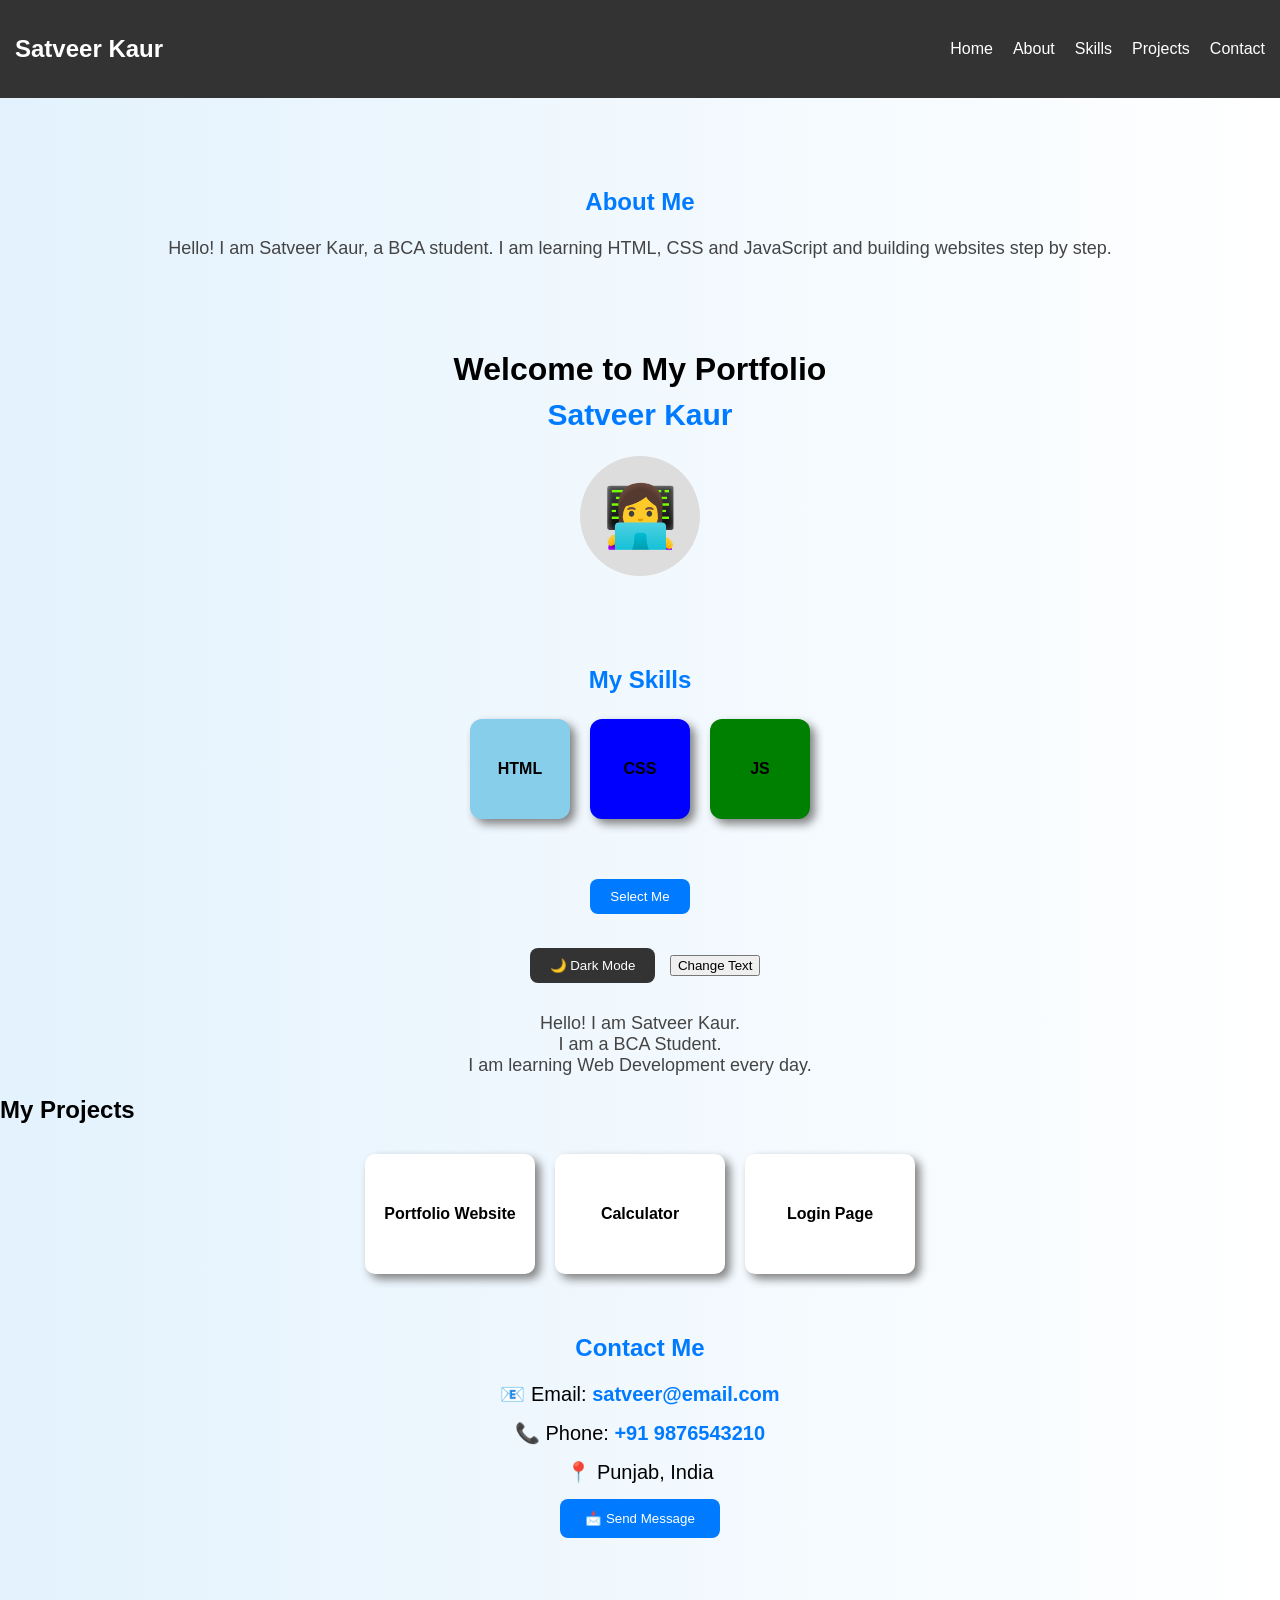
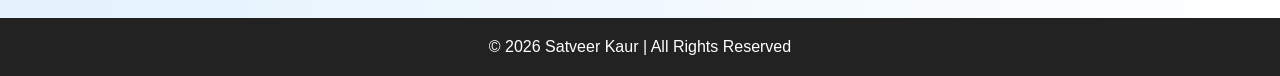
<file: index.html>
<!DOCTYPE HTML>
<html>        
<head> 
       <title>Satveer Kaur | My Portfolio</title>    
        <style>
         body{
    margin:0;
    font-family:Arial, sans-serif;
    background:linear-gradient(to right,#E3F2FD,#FFFFFF);
}         
          .container {    
                   display : flex;    
                   justify-content : center;    
                   gap:20px;    
                  } 
 #skills{
    text-align:center;
    padding:40px 20px;
    margin-top:30px;
}
#skills h2{
    color:#007BFF;
    margin-bottom:25px;
}    
          .box{      
           width:100px;      
           height:100px;   
           display: flex;  
           justify-content : center;   
           align-items: center; 
           text-align: center;
           transition:0.3s;
           box-shadow:5px 5px 10px gray; 
           font-weight:bold;
           border-radius:12px;              
       }      
      .html{      
       background-color: skyblue;      
       }      
      .css{    
       background-color:blue;      
       }      
       .js{      
         background-color:green;      
         }
   .box:hover{
    background-color:red;
    transform:scale(1.1);
   }
   .navbar{
    display:flex;
    justify-content:space-between;
    align-items:center;
    background-color:#333;
    padding:15px;
   }
  .navbar h2{
  color:white;
  white-space: nowrap;
}
 .navbar ul{
 display:flex;
 list-style:none;
 gap:20px;
 flex-wrap: wrap;
}
 .navbar a{
 color:white;
 text-decoration:none;
 transition:0.3s;
} 
 .navbar a:hover{
color:yellow;
}    
.btn{
background-color:#007BFF;
color:white;
padding:10px 20px;
border:none;
border-radius:8px;
cursor:pointer;
} 
.btn:hover{
    background-color:#0056b3;
    transform:scale(1.05);
    transition:0.3s;
} 
.btn:hover{
    background-color: green;
    transform: scale(1.05);
} 
.button-container{
text-align:center;
margin-top:20px;
}         
.intro{
text-align:center;
font-size:18px;
margin-top:20px;
color:#444;
}
 #about{
    text-align:center;
    padding:40px 20px;
    margin-top:30px;
}
#about h2{
    color:#007BFF;
    margin-bottom:15px;
}
#about p{
    font-size:18px;
    color:#444;
    line-height:1.6;
}
.name{
text-align:center;
font-size:30px;
color:#007BFF;
margin-top:10px;

} 
h1{
    text-align:center;
    margin-top:30px;
    margin-bottom:10px;
}    
.profile{
width:120px;
height:120px;
background-color:#ddd;
border-radius:50%;
display:flex;
justify-content:center;
align-items:center;
font-size:60px;
margin:20px auto;
}  
.profile:hover{
transform:scale(1.1);
background-color:#90CAF9;
border:3px solid #007BFF;
transition:0.3s;
}  
.projects{
display:flex;
justify-content:center;
gap:20px;
margin-top:30px;
}
.project-card{
width:150px;
height:100px;
background-color:white;
border-radius:10px;
box-shadow:5px 5px 10px gray;
display:flex;
justify-content:center;
align-items:center;
font-weight:bold;
text-align:center;
padding:10px;
} 
.project-card:hover{
transform:scale(1.05);
background-color:#007BFF;
color:white;
cursor:pointer;
} 
 .project-card a{
    text-decoration:none;
    color:inherit;
    font-weight:bold;
}
.btn:hover{
background-color:green;
transform:scale(1.1);
box-shadow:0px 0px 20px green;
}   
.contact{
    text-align:center;
    padding:40px 20px;
}
.contact h2{
    color:#007BFF;
    margin-bottom:20px;
}
.contact p{
    font-size:20px;
    margin:15px 0;
}
    .contact a{
    color:#007BFF;
    text-decoration:none;
    font-weight:bold;
}
  .contact a:hover{
    color:green;
    text-decoration:underline;
}
.contact-btn{
    background:#007BFF;
    color:white;
    padding:12px 25px;
    border:none;
    border-radius:8px;
    cursor:pointer;
    transition:0.3s;
}
.contact-btn:hover{
    background:green;
    transform:scale(1.05);
}
 footer{
    background:#222;
    color:white;
    text-align:center;
    padding:20px;
    margin-top:40px;
}
  footer p{
    margin:0;
    font-size:16px;
}
  footer:hover{
    background:#111;
}
  footer a{
    color:#90CAF9;
    text-decoration:none;
}
 footer a:hover{
    color:yellow;
    text-decoration:underline;
}
  @media (max-width:768px){
.navbar{
flex-direction:column;
text-align:center;
}
.navbar ul{
    padding:0;
    justify-content:center;
}
.navbar h2{
    margin-bottom:10px;
}
.contact p{
    font-size:18px;
}
.container{
flex-direction:column;
align-items:center;
}
.projects{
flex-direction:column;
align-items:center;
}
 .project-card{
    width:80%;
    max-width:300px;
}
  .contact{
    padding:30px 10px;
}
.contact p{
    font-size:17px;
    word-break:break-word;
}
 footer{
    padding:15px 10px;
}
footer p{
    font-size:14px;
}
}
 body.dark{
    background-color:#222;
    color:white;
}
body.dark .project-card{
    background-color:#333;
    color:white;
}
   body.dark .project-card a{
    color:white;
}
body.dark .contact{
    color:white;
}
    body.dark .navbar{
    background-color:#111;
}
body.dark .navbar a{
    color:white;
}
   body.dark .btn{
    background-color:#444;
    color:white;
}
body.dark .contact-btn{
    background-color:#444;
    color:white;
}
  #darkBtn{
    margin:10px;
    padding:10px 20px;
    border:none;
    border-radius:8px;
    background-color:#333;
    color:white;
    cursor:pointer;
    transition:0.3s;
}
#darkBtn:hover{
    background-color:#555;
    transform:scale(1.05);
}
<button id="darkBtn" onclick="darkMode()">🌙 Dark Mode</button>
</style>      
</head>        
<body>
 <div id="home"></div>
<nav class="navbar">
<h2>Satveer Kaur</h2>
<ul>
<li><a href="#home">Home</a></li>
<li><a href="#about">About</a></li>
<li><a href="#skills">Skills</a></li>
<li><a href="#projects">Projects</a></li>
<li><a href="#contact">Contact</a></li>
</ul>
</nav>  
<section id="about">
    <h2>About Me</h2>
    <p>
        Hello! I am Satveer Kaur, a BCA student.
        I am learning HTML, CSS and JavaScript
        and building websites step by step.
    </p>
</section>    
<h1>Welcome to My Portfolio</h1> 
<h2 class="name">Satveer Kaur</h2> 
<div class="profile" id="projects">
👩‍💻
</div>    
<section id="skills">
    <h2>My Skills</h2>
    <div class="container">
        <div class="box html">HTML</div>
        <div class="box css">CSS</div>
        <div class="box js">JS</div>
    </div>
</section>  
<div class="button-container">
<button class="btn" onclick="showMessage()">Select Me</button>
  <p id="message"></p>
 <button id="darkBtn" onclick="darkMode()">🌙 Dark Mode</button>
  <button onclick="changeText()">Change Text</button>
</div>          
<p class="intro">
Hello! I am Satveer Kaur.<br>
I am a BCA Student.<br>
I am learning Web Development every day.
</p> 
<h2>My Projects</h2>
<div class="projects">
<div class="project-card" onclick="openPortfolio()">
    Portfolio Website
</div>
<div class="project-card">
    <a href="calculator.html">Calculator</a>
</div>
<div class="project-card">
    <a href="login.html">Login Page</a>
</div>
</div>   
<section class="contact" id="contact">
    <h2>Contact Me</h2>

    <p>📧 Email:
        <a href="mailto:satveer@email.com">satveer@email.com</a>
    </p>

    <p>📞 Phone:
        <a href="tel:+919876543210">+91 9876543210</a>
    </p>

    <p>📍 Punjab, India</p>

     <button class="contact-btn" onclick="sendMessage()">📩 Send Message</button>
</section>
<footer>
    <p>© 2026 Satveer Kaur | All Rights Reserved</p>
</footer>    
    <script src="script.js"></script>
</body>      
</html>
</file>
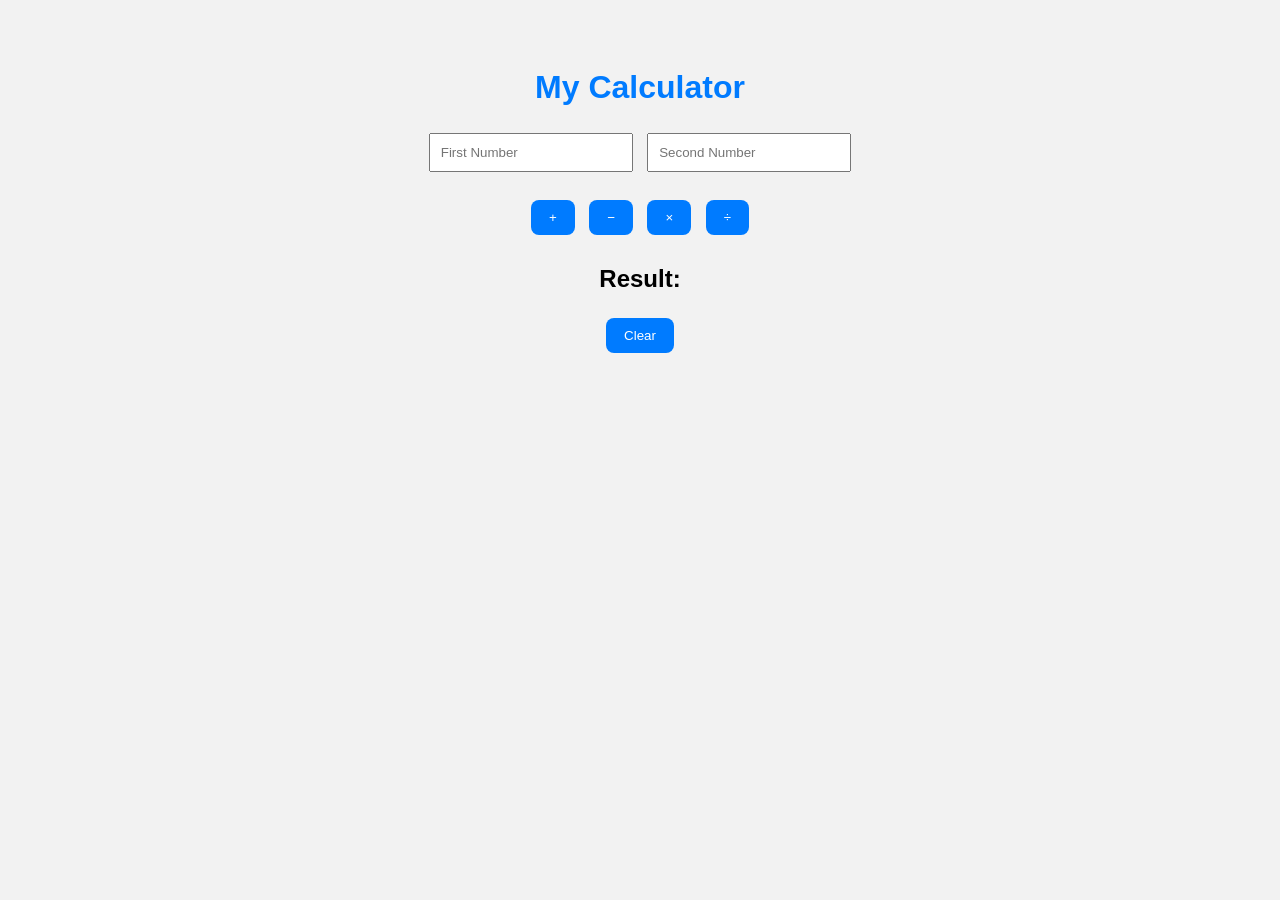
<file: calculator.html>
<!DOCTYPE html>
<html>
<head>
    <title>Satveer Calculator</title>
    <link rel="stylesheet" href="calculator.css">
</head>

<body>

    <h1>My Calculator</h1>

    <input type="number" id="num1" placeholder="First Number">
    <input type="number" id="num2" placeholder="Second Number">

    <br><br>

    <button onclick="add()">+</button>
    <button onclick="subtract()">−</button>
    <button onclick="multiply()">×</button>
    <button onclick="divide()">÷</button>
    <h2 id="result">Result: </h2>
    <button onclick="clearCalculator()">Clear</button>
    <script src="calculator.js"></script>
</body>
</html>
</file>
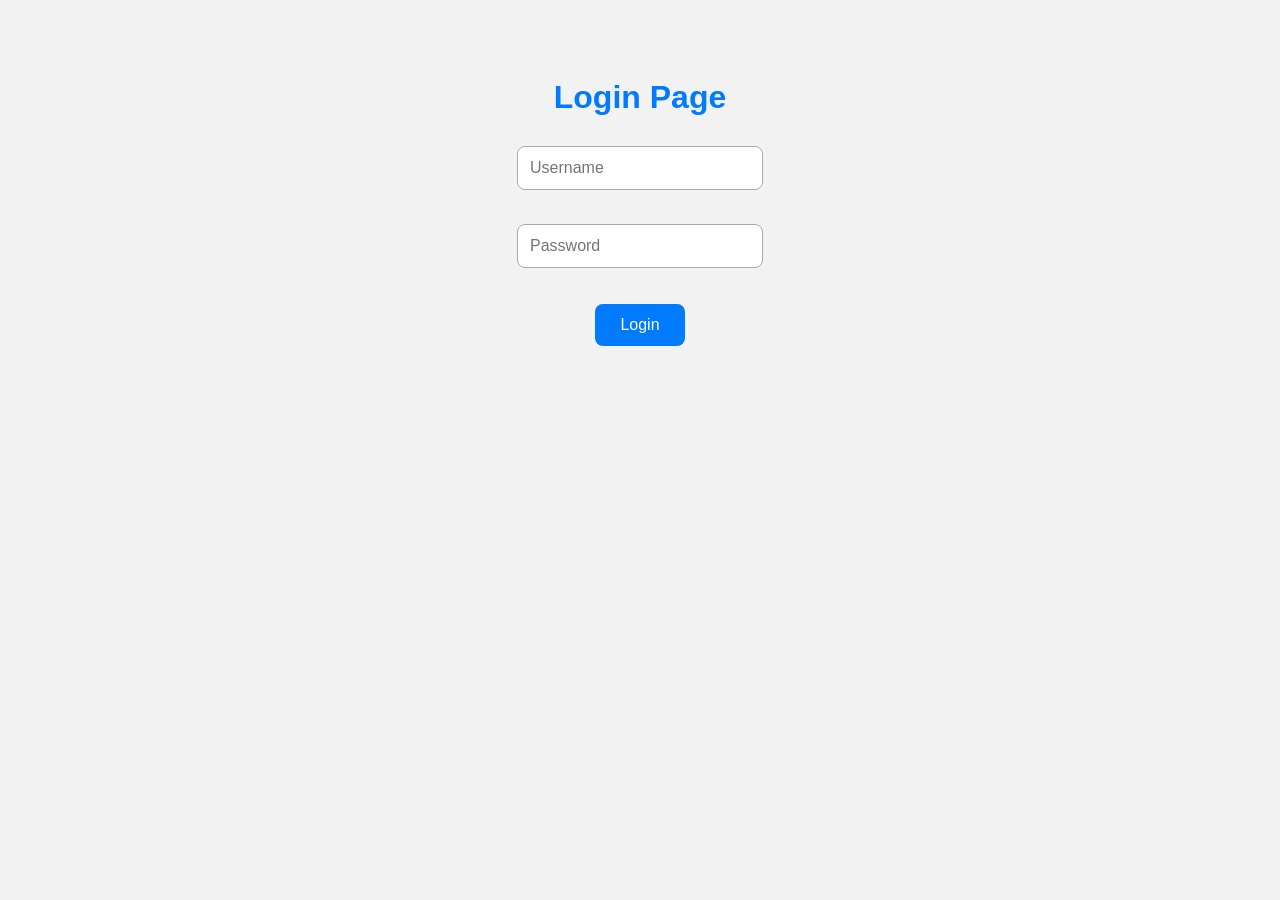
<file: login.html>
<!DOCTYPE html>
<html>
<head>
    <title>Satveer Login</title>
    <script src="login.js"></script>
    <link rel="stylesheet" href="login.css">
</head>

<body>

    <h1>Login Page</h1>

    <input type="text" id="username" placeholder="Username">

    <br><br>

    <input type="password" id="password" placeholder="Password">

    <br><br>

    <button onclick="login()">Login</button>

    <p id="loginMessage"></p>

</body>
</html>
</file>
<file: calculator.css>
body{
    font-family:Arial, sans-serif;
    text-align:center;
    background-color:#f2f2f2;
    padding:40px;
}

h1{
    color:#007BFF;
}

input{
    padding:10px;
    margin:5px;
    width:180px;
}

button{
    padding:10px 18px;
    margin:5px;
    border:none;
    border-radius:8px;
    background-color:#007BFF;
    color:white;
    cursor:pointer;
}

button:hover{
    background-color:#0056b3;
}

#result{
    margin-top:25px;
    font-size:24px;
}
</file>
<file: login.css>
body{
    font-family:Arial, sans-serif;
    text-align:center;
    background-color:#f2f2f2;
    padding:50px;
}

h1{
    color:#007BFF;
}

input{
    padding:12px;
    margin:8px;
    width:220px;
    border:1px solid #aaa;
    border-radius:8px;
    font-size:16px;
}

button{
    padding:12px 25px;
    margin-top:10px;
    border:none;
    border-radius:8px;
    background-color:#007BFF;
    color:white;
    font-size:16px;
    cursor:pointer;
}

button:hover{
    background-color:#0056b3;
    transform:scale(1.05);
}

#loginMessage{
    margin-top:20px;
    font-size:20px;
    font-weight:bold;
}
</file>
